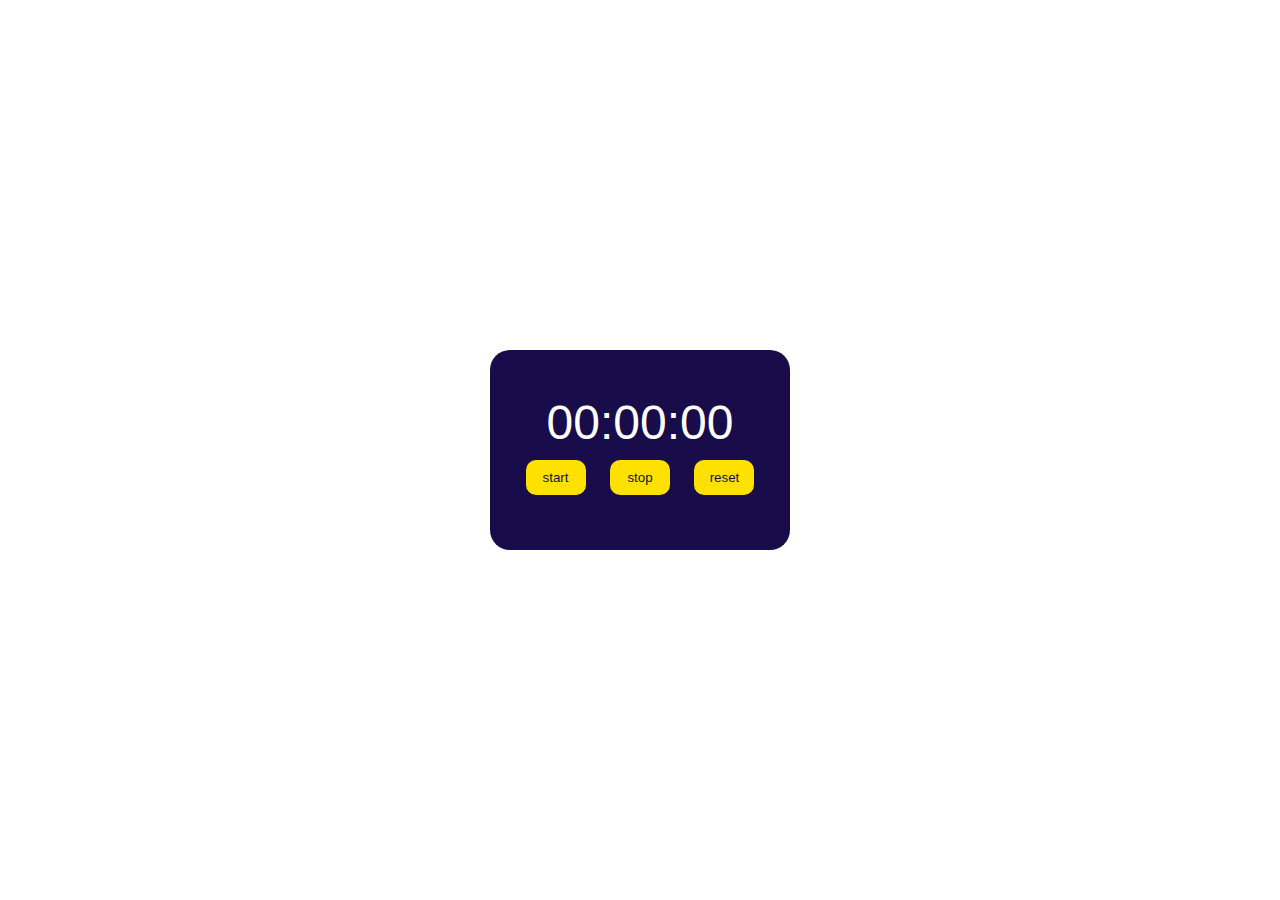
<file: q-3/index.html>
<!DOCTYPE html>
<html lang="en">
  <head>
    <meta charset="UTF-8" />
    <meta name="viewport" content="width=device-width, initial-scale=1.0" />
    <link rel="stylesheet" href="./style.css" />
    <title>Document</title>
  </head>
  <body>
    <section>
      <div class="container">
        <div class="time">00:00:00</div>

        <div class="button-control">
          <button class="start">start</button>
          <button class="stop">stop</button>
          <button class="reset">reset</button>
        </div>
      </div>
    </section>

    <script src="./q-3.js"></script>
  </body>
</html>
</file>
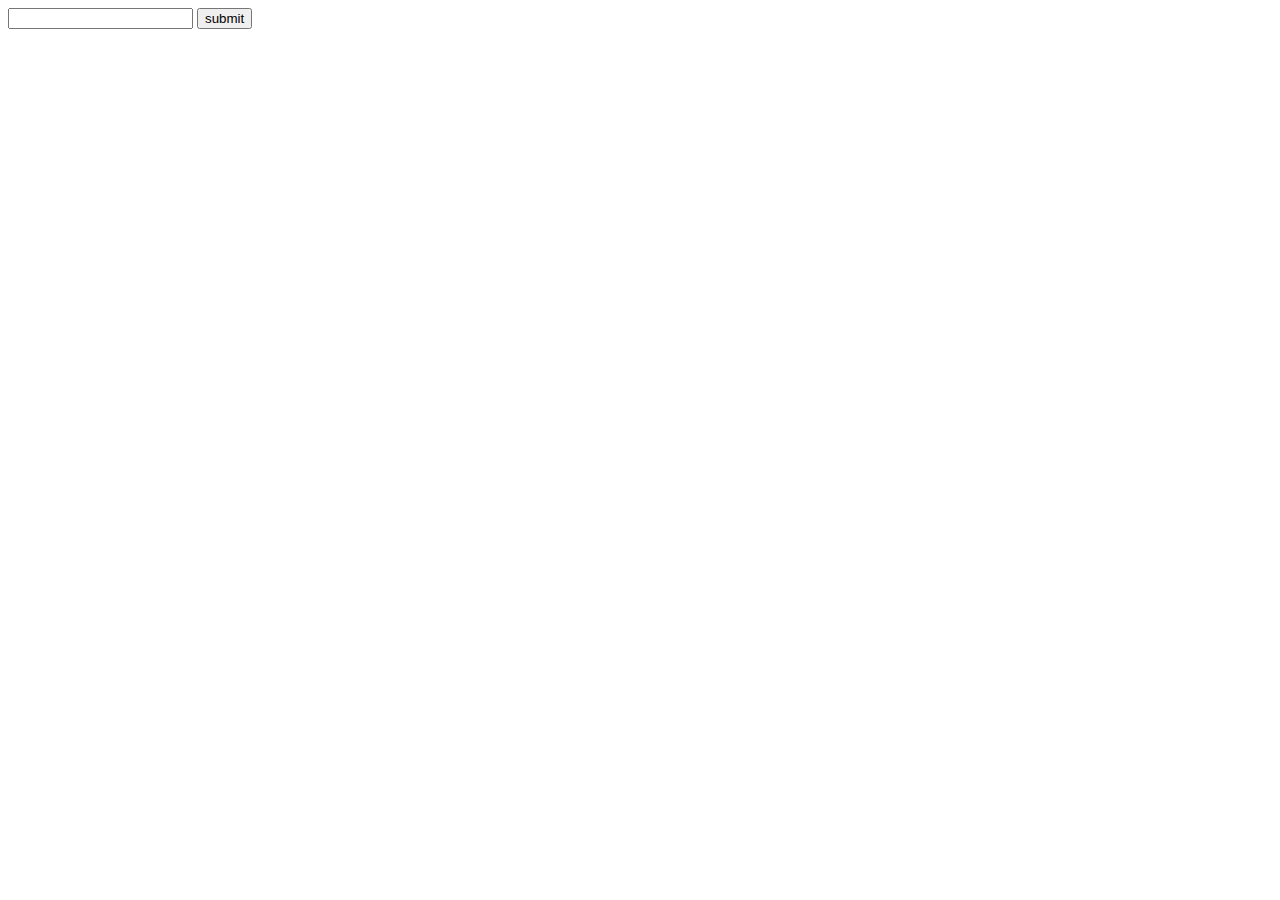
<file: q-4/q-4.html>
<!DOCTYPE html>
<html lang="en">
  <head>
    <meta charset="UTF-8" />
    <meta name="viewport" content="width=device-width, initial-scale=1.0" />
    <title>Q-4</title>
  </head>
  <body>
    <div>
      <form action="">
        <input type="text" id="number" />
        <button type="submit">submit</button>
      </form>
    </div>
    <script src="./q-4.js"></script>
  </body>
</html>
</file>
<file: q-3/style.css>
* {
  margin: 0;
  padding: 0;
  box-sizing: border-box;
  font-family: "Lucida Sans", "Lucida Sans Regular", "Lucida Grande",
    "Lucida Sans Unicode", Geneva, Verdana, sans-serif;
}

section {
  width: 100vw;
  height: 100vh;
  display: flex;
  justify-content: center;
  align-items: center;
}

.container {
  width: 300px;
  height: 200px;
  background-color: rgb(24, 13, 74);
  text-align: center;
  display: flex;
  justify-content: center;
  flex-direction: column;
  border-radius: 20px;
}

.time {
  /* margin-bottom: 70px; */
  font-size: 3rem;
  color: white;
}

button {
  border: none;
  padding: 10px;
  border-radius: 10px;
  margin: 10px;
  width: 60px;
  background-color: rgb(255, 225, 0);
  color: rgb(24, 13, 74);
  margin-top: 10px;
}

button:hover {
  background-color: rgb(239, 219, 102);
}
</file>
